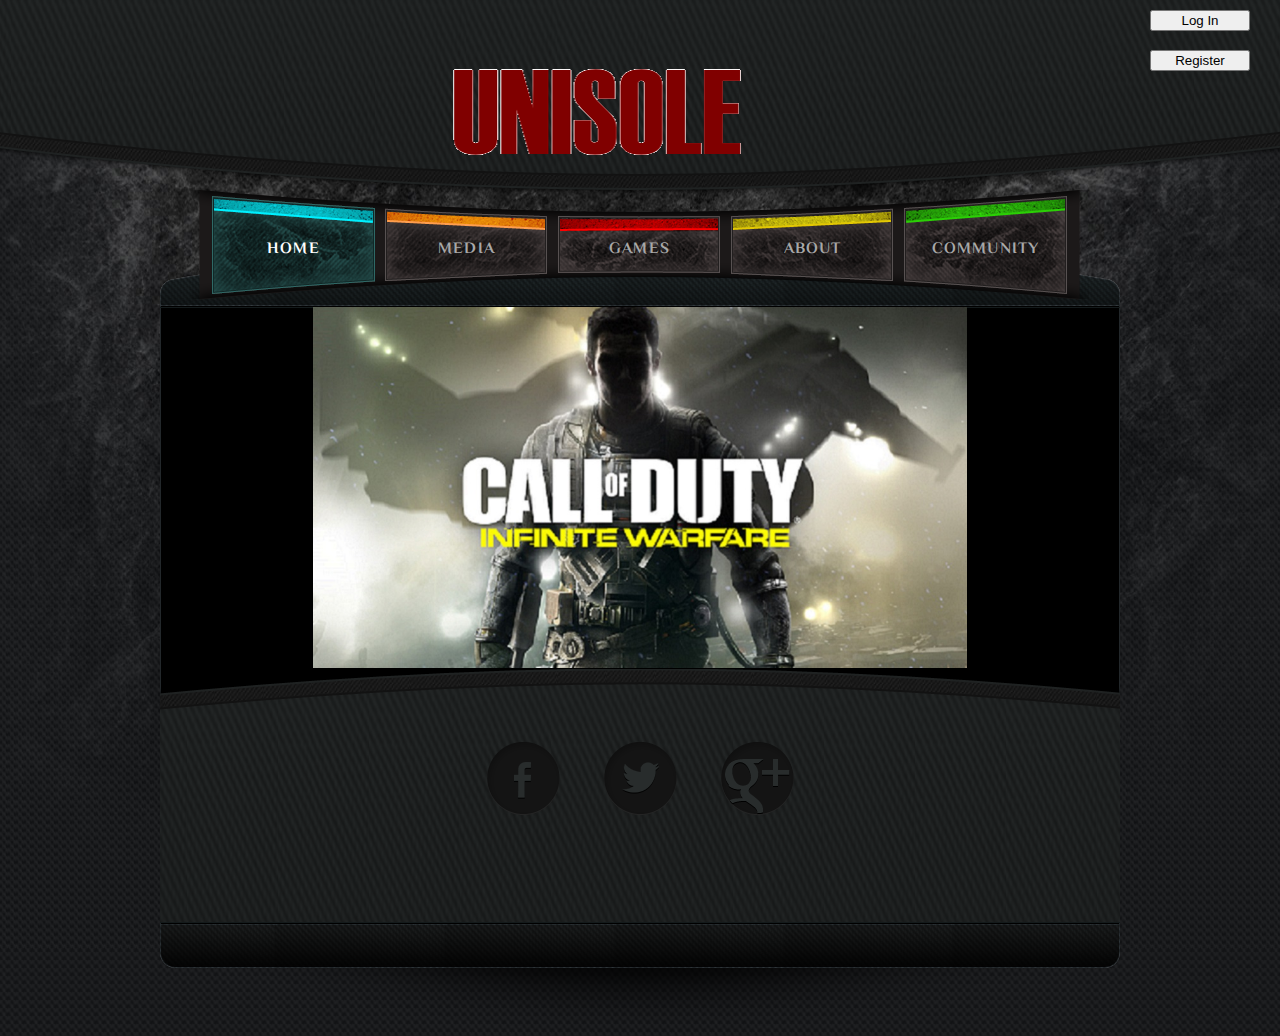
<file: index.html>
<!DOCTYPE HTML>
<html>
<head>
	<meta charset="UTF-8">
	<title>Unisole - Home</title>
	<link rel="stylesheet" href="https://fonts.googleapis.com/icon?family=Material+Icons">
	<link rel="stylesheet" href="https://code.getmdl.io/1.3.0/material.blue_grey-indigo.min.css">
	<link rel="stylesheet" href="css/style.css" type="text/css">
	<script src="https://ajax.googleapis.com/ajax/libs/jquery/3.1.1/jquery.min.js"></script>
	<script defer src="https://code.getmdl.io/1.3.0/material.min.js"></script>
	<script>
		function redirectToLogin(){
			window.location = "login.html"
		}

		function redirectToRegister(){
			window.location = "register.html"
		}

		$(document).ready(function(){
			if(sessionStorage.getItem('loggedIn') != null){
				$('#name').append(localStorage.username);
				$('#login').hide();
				$('#register').hide();
			} else{
				$('#welcomemsg').hide();
			}
		});
	</script>
</head>
<body>
	<div id="welcomemsg" style="padding:10px;position:absolute;right:20px;">
		<h5 style="color:white;" id="name">Welcome, </h5>
	</div>
	<div id="login" style="padding:10px;position:absolute;right:20px">
		<button style="width:100px" type="button" class="mdl-button mdl-js-button mdl-button--raised mdl-button--colored show-modal" onclick="redirectToLogin()">Log In</button>
	</div>
	<div id="register" style="padding:10px;position:absolute;right:20px;top:40px;">
		<button style="width:100px" type="button" class="mdl-button mdl-js-button mdl-button--raised mdl-button--colored show-modal" onclick="redirectToRegister()">Register</button>
	</div>
	<div id="background">
		<div id="header">
			<div>
				<div>
					<a href="index.html" class="logo"><img src="images/TransparentLogo.png" alt=""></a>
					<ul>
						<li class="selected">
							<a href="index.html" id="menu1">home</a>
						</li>
						<li>
							<a href="media.html" id="menu2">media</a>
						</li>
						<li>
							<a href="games.html" id="menu3">games</a>
						</li>
						<li>
							<a href="about.html" id="menu4">about</a>
						</li>
						<li>
							<a href="blog.html" id="menu5">community</a>
						</li>
					</ul>
				</div>
			</div>
		</div>
		<div id="body">
			<div>
				<div>
					<div class="featured" style="position:relative;">
						<div style="position:absolute;left:153px;top:111px;">
							<img src="images/Call-of-Duty-Infinite-Warfare-PC.jpg" alt="" height="361px"/>
						</div>
					</div>
					<!--
					<div class="section">
						<div>
							<h3>This is just a place holder</h3>
							<div>
								<p>
									This is just a place holder, so you can see what the site would look like. You can replace all this text with your own text. You can remove any link to our website from this website template, you're free to use this website template without linking back to us. You can replace all this text with your own text. You can remove any link to our website from this website template, you're free to use this website template <a href="blog.html" class="more">read more</a>
								</p>
							</div>
						</div>
						<div>
							<h3>games</h3>
							<div>
								<a href="games.html" class="figure"><img src="images/games.jpg" alt=""></a>
								<span><a href="games.html">This is just a place holder</a></span>
							</div>
						</div>
						<div>
							<h3>media</h3>
							<div>
								<a href="media.html" class="figure"><img src="images/media.jpg" alt=""></a>
								<span><a href="media.html">This is just a place holder</a></span>
							</div>
						</div>
					</div>
				</div>
			</div>
		</div>
		-->
		<div id="footer">
			<div>
				<ul>
					<li id="facebook">
						<a>facebook</a>
					</li>
					<li id="twitter">
						<a>twitter</a>
					</li>
					<li id="googleplus">
						<a>googleplus</a>
					</li>
				</ul>
				<p>

				</p>
			</div>
		</div>
	</div>
</body>
</html>
</file>
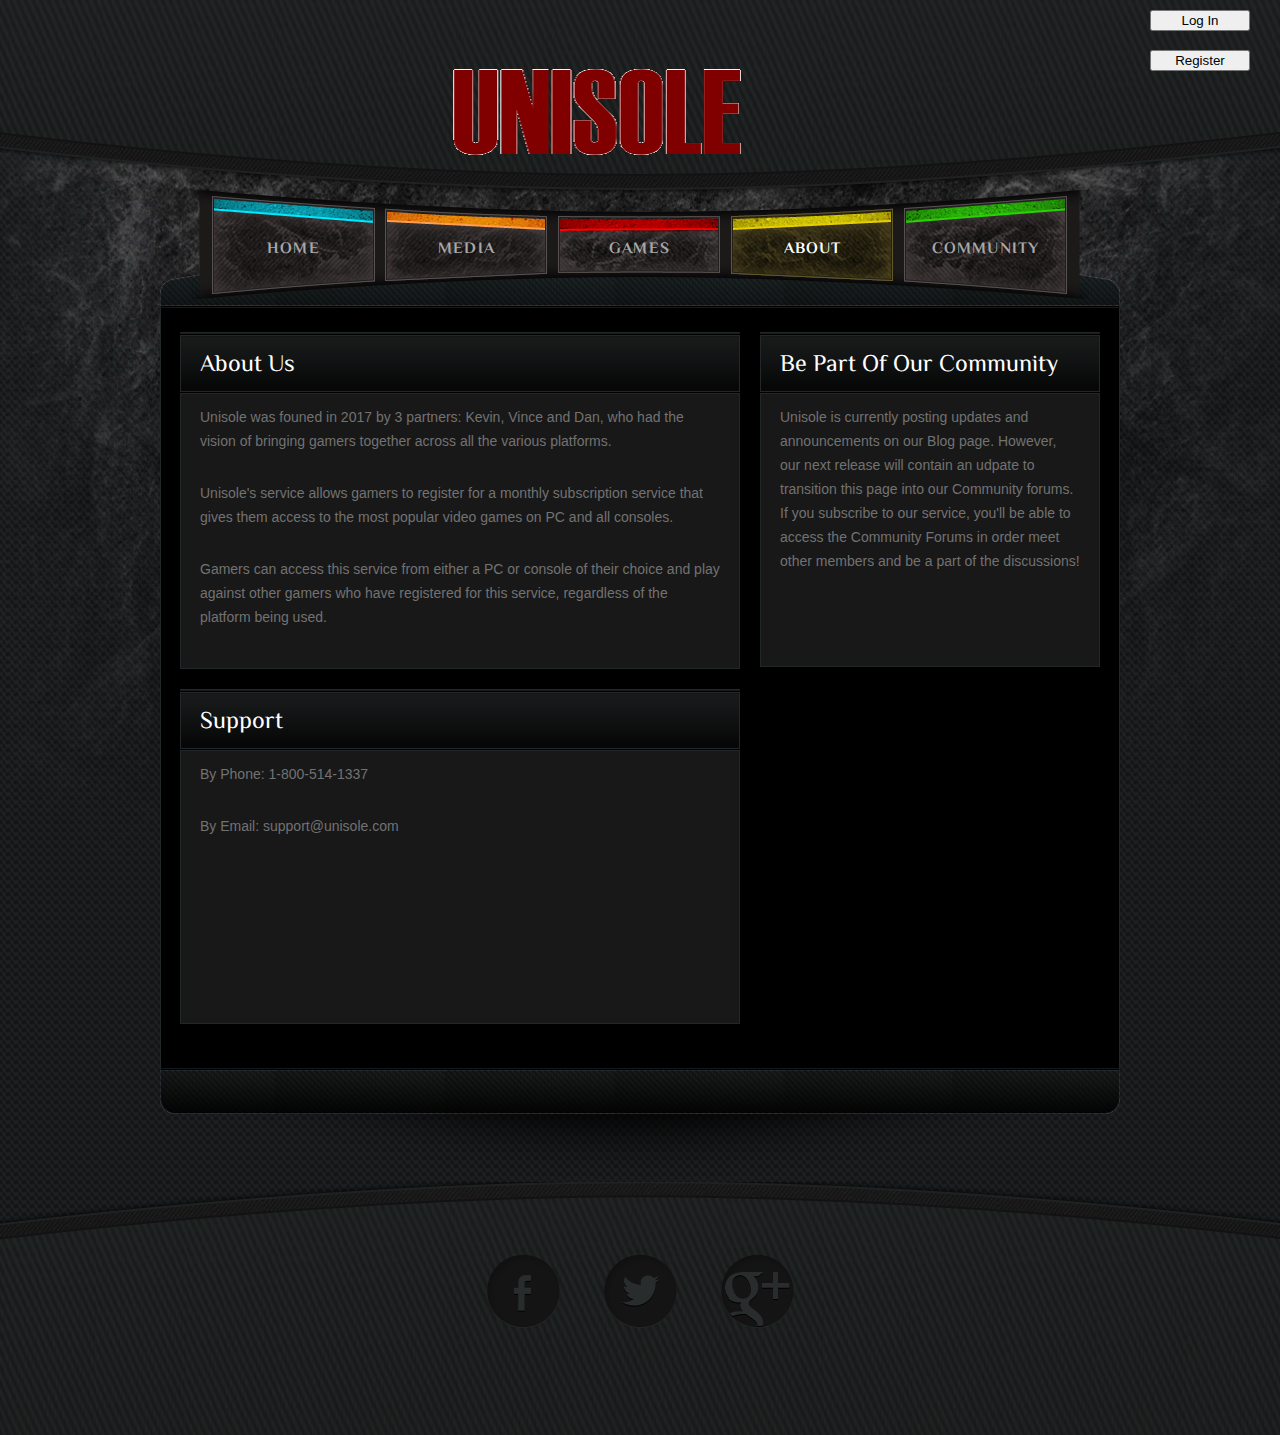
<file: about.html>
<!DOCTYPE HTML>
<!-- Website Template by freewebsitetemplates.com -->
<html>
<head>
	<meta charset="UTF-8">
	<title>Unisole - Home</title>
	<link rel="stylesheet" href="https://fonts.googleapis.com/icon?family=Material+Icons">
	<link rel="stylesheet" href="https://code.getmdl.io/1.3.0/material.blue_grey-indigo.min.css">
	<link rel="stylesheet" href="css/style.css" type="text/css">
	<script src="https://ajax.googleapis.com/ajax/libs/jquery/3.1.1/jquery.min.js"></script>
	<script defer src="https://code.getmdl.io/1.3.0/material.min.js"></script>
	<script>
		function redirectToLogin(){
			window.location = "login.html"
		}

		function redirectToRegister(){
			window.location = "register.html"
		}

		$(document).ready(function(){
			if(sessionStorage.getItem('loggedIn') != null){
				$('#name').append(localStorage.username);
				$('#login').hide();
				$('#register').hide();
			} else{
				$('#welcomemsg').hide();
			}
		});
	</script>
</head>
<body>
	<div id="welcomemsg" style="padding:10px;position:absolute;right:20px;">
		<h5 style="color:white;" id="name">Welcome, </h5>
	</div>
	<div id="login" style="padding:10px;position:absolute;right:20px">
		<button style="width:100px" type="button" class="mdl-button mdl-js-button mdl-button--raised mdl-button--colored show-modal" onclick="redirectToLogin()">Log In</button>
	</div>
	<div id="register" style="padding:10px;position:absolute;right:20px;top:40px;">
		<button style="width:100px" type="button" class="mdl-button mdl-js-button mdl-button--raised mdl-button--colored show-modal" onclick="redirectToRegister()">Register</button>
	</div>
	<div id="background">
		<div id="header">
			<div>
				<div>
					<a href="index.html" class="logo"><img src="images/TransparentLogo.png" alt=""></a>
					<ul>
						<li>
							<a href="index.html" id="menu1">home</a>
						</li>
						<li>
							<a href="media.html" id="menu2">media</a>
						</li>
						<li>
							<a href="games.html" id="menu3">games</a>
						</li>
						<li class="selected">
							<a href="about.html" id="menu4">about</a>
						</li>
						<li>
							<a href="blog.html" id="menu5">community</a>
						</li>
					</ul>
				</div>
			</div>
		</div>
		<div id="body">
			<div>
				<div>
					<div class="about">
						<div class="content">
							<ul>
								<li>
									<h3>About Us</h3>
									<div>
										<p>
											Unisole was founed in 2017 by 3 partners: Kevin, Vince and Dan, who had the vision of bringing gamers together across all the various platforms.
										</p>
										<p>
											Unisole's service allows gamers to register for a monthly subscription service that gives them access to the most popular video games on PC and all consoles.
										</p>
										<p>
											Gamers can access this service from either a PC or console of their choice and play against other gamers who have registered for this service, regardless of the platform being used.
										</p>
									</div>
								</li>
								<li>
									<h3>Support</h3>
									<div>										
										<p>
											By Phone: 1-800-514-1337 
										</p>
										<p>
											By Email: support@unisole.com
										</p>
									</div>
								</li>
							</ul>
						</div>
						<div class="aside">
							<ul>
								<li>
									<h3>Be Part of Our Community</h3>
									<div>
										<p>
											Unisole is currently posting updates and announcements on our Blog page. However, our next release will contain an udpate to transition this page into our Community forums. If you subscribe to our service, you'll be able to access the Community Forums in order meet other members and be a part of the discussions!
										</p>
									</div>
								</li>
							</ul>
						</div>
					</div>
				</div>
			</div>
		</div>
		<div id="footer">
			<div>
				<ul>
					<li id="facebook">
						<a>facebook</a>
					</li>
					<li id="twitter">
						<a>twitter</a>
					</li>
					<li id="googleplus">
						<a>googleplus</a>
					</li>
				</ul>
				<p>
				</p>
			</div>
		</div>
	</div>
</body>
</html>
</file>
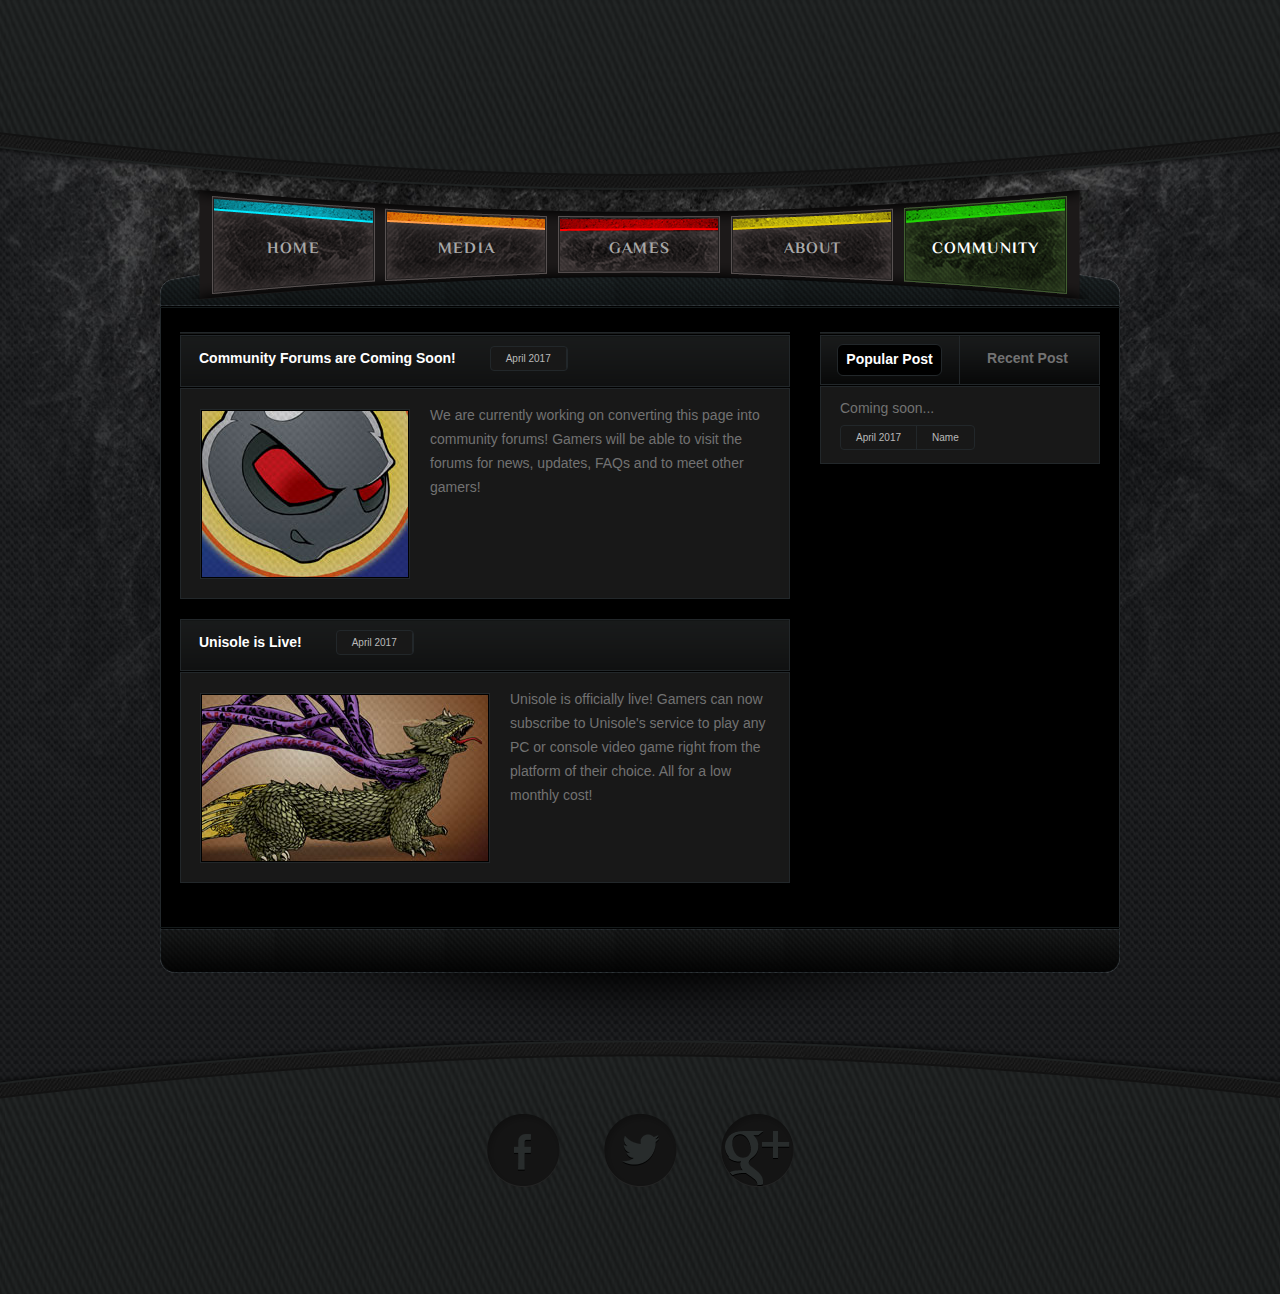
<file: blog.html>
<!DOCTYPE HTML>
<!-- Website Template by freewebsitetemplates.com -->
<html>
<head>
	<meta charset="UTF-8">
	<title>Unisole - Community</title>
	<link rel="stylesheet" href="css/style.css" type="text/css">
</head>
<body>
	<div id="background">
		<div id="header">
			<div>
				<div>
					
					<ul>
						<li>
							<a href="index.html" id="menu1">home</a>
						</li>
						<li>
							<a href="media.html" id="menu2">media</a>
						</li>
						<li>
							<a href="games.html" id="menu3">games</a>
						</li>
						<li>
							<a href="about.html" id="menu4">about</a>
						</li>
						<li class="selected">
							<a href="blog.html" id="menu5">community</a>
						</li>
					</ul>
				</div>
			</div>
		</div>
		<div id="body">
			<div>
				<div>
					<div class="blog">
						<div class="content">
							<ul>
								<li>
									<div class="header">
										<b>Community Forums are Coming Soon!</b><span><a href="#">April 2017</a><!--<a href="#">name</a>--></span>
									</div>
									<div class="article">
										<a href="#" class="figure"><img src="images/blog1.jpg" alt=""></a>
										<p>
											We are currently working on converting this page into community forums! Gamers will be able to visit the forums for news, updates, FAQs and to meet other gamers!
										</p>
									</div>
								</li>
								<li>
									<div class="header">
										<b>Unisole is Live!</b><span><a href="#">April 2017</a><!--<a href="#">name</a>--></span>
									</div>
									<div class="article">
										<a href="" class="figure"><img src="images/blog2.jpg" alt=""></a>
										<p>
											Unisole is officially live! Gamers can now subscribe to Unisole's service to play any PC or console video game right from the platform of their choice. All for a low monthly cost!
										</p>
									</div>
								</li>
							</ul>
						</div>
						<div class="sidebar">
							<div>
								<span><a href="#" class="selected">popular post</a></span> <span><a href="#">recent post</a></span>
							</div>
							<ul>
								<li>
									<a href="#">Coming soon...</a>
									<span><a href="#">April 2017</a><a href="#">name</a></span>
								</li>
								<!--
								<li>
									<a href="">This is  a free website template</a>
									<span><a href="#">july 2012</a><a href="#">name</a></span>
								</li>
								<li>
									<a href="">This is just a place holder</a>
									<span><a href="#">july 2012</a><a href="#">name</a></span>
								</li>
								<li>
									<a href="">This is just a place holder, so you can see what the site would look like.</a>
									<span><a href="#">july 2012</a><a href="#">name</a></span>
								</li>
								<li>
									<a href="">This is just a place holder</a>
									<span><a href="#">july 2012</a><a href="#">name</a></span>
								</li>
								<li>
									<a href="">This is just a place holder, so you can see what the site would look like.</a>
									<span><a href="#">july 2012</a><a href="#">name</a></span>
								</li>
								<li>
									<a href="">This is just a place holder, so you can see what the site would look like.</a>
									<span><a href="#">july 2012</a><a href="#">name</a></span>
								</li>
							</ul>
							-->
						</div>
					</div>
				</div>
			</div>
		</div>
		<div id="footer">
			<div>
				<ul>
					<li id="facebook">
						<a>facebook</a>
					</li>
					<li id="twitter">
						<a>twitter</a>
					</li>
					<li id="googleplus">
						<a>googleplus</a>
					</li>
				</ul>
				<p>
				</p>
			</div>
		</div>
	</div>
</body>
</html>
</file>
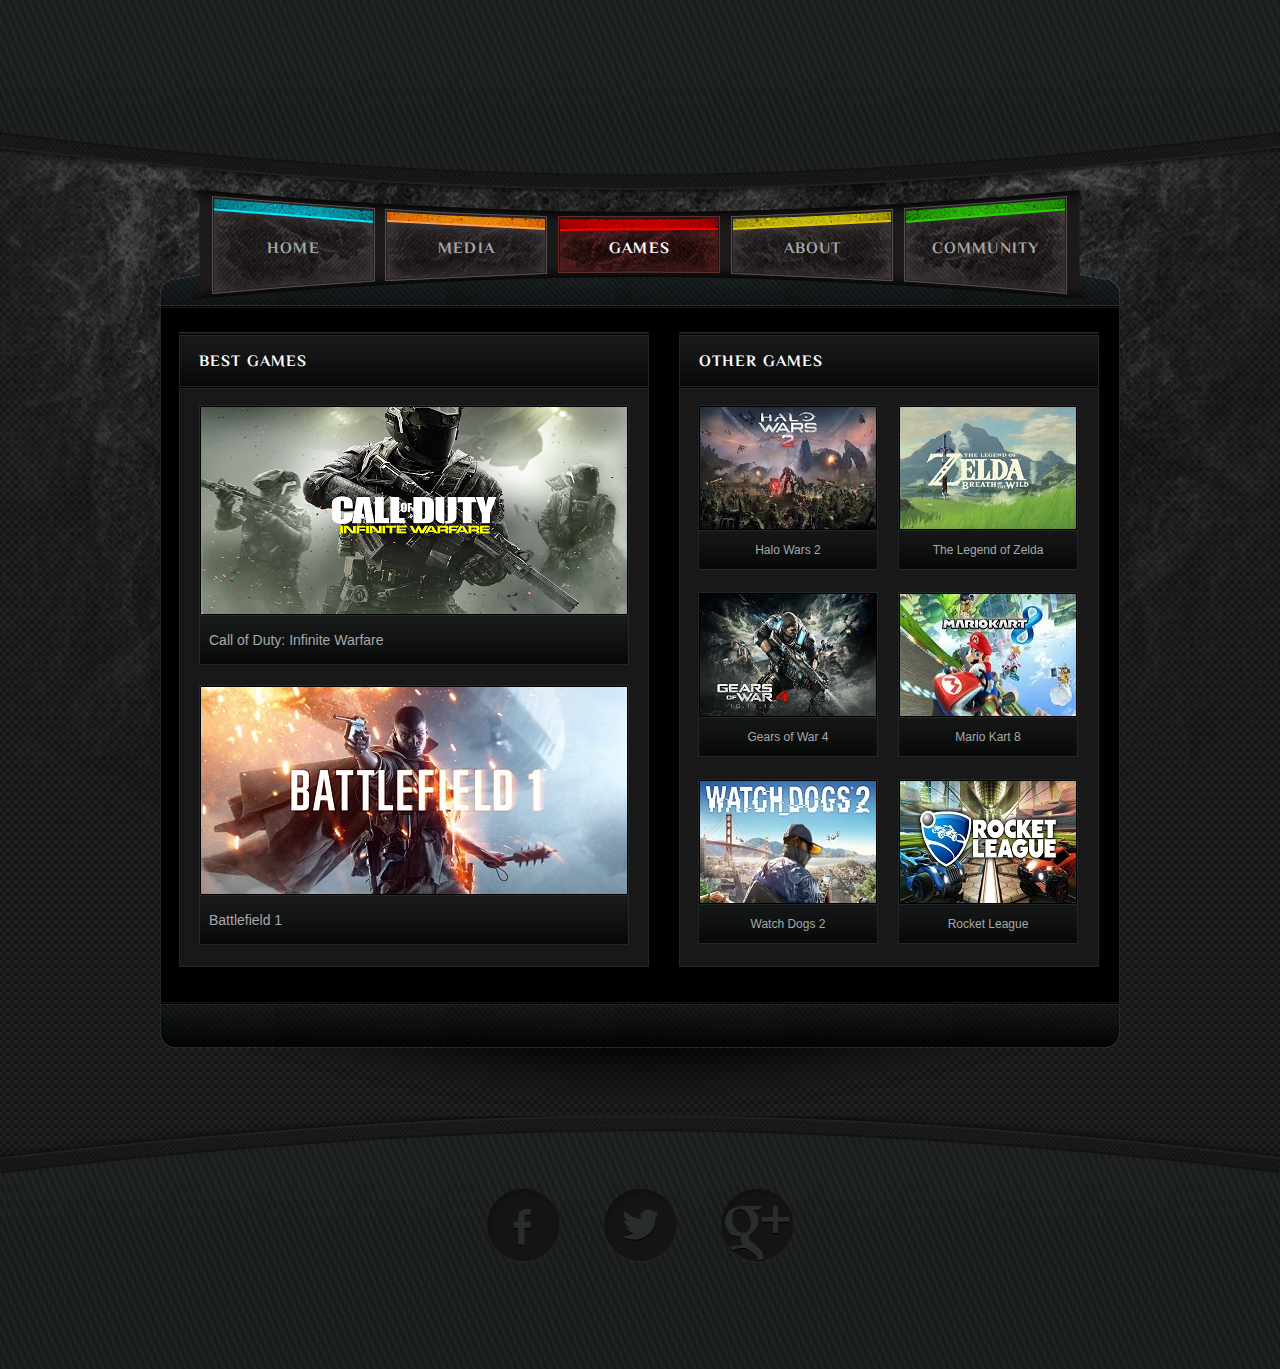
<file: games.html>
<!DOCTYPE HTML>
<!-- Website Template by freewebsitetemplates.com -->
<html>
<head>
	<meta charset="UTF-8">
	<title>Unisole - Games</title>
	<link rel="stylesheet" href="css/style.css" type="text/css">
</head>
<body>
	<div id="background">
		<div id="header">
			<div>
				<div>
					
					<ul>
						<li>
							<a href="index.html" id="menu1">home</a>
						</li>
						<li>
							<a href="media.html" id="menu2">media</a>
						</li>
						<li class="selected">
							<a href="games.html" id="menu3">games</a>
						</li>
						<li>
							<a href="about.html" id="menu4">about</a>
						</li>
						<li>
							<a href="blog.html" id="menu5">community</a>
						</li>
					</ul>
				</div>
			</div>
		</div>
		<div id="body">
			<div>
				<div>
					<div class="games">
						<div class="content">
							<h3>best games</h3>
							<ul>
								<li>
									<a href="#" class="figure"><img src="images/1478244285codinfinitewarfare.png" alt=""></a> <span><a href="#">Call of Duty: Infinite Warfare</a></span>
								</li>
								<li>
									<a href="#" class="figure"><img src="images/battlefield1.jpg" alt=""></a> <span><a href="#">Battlefield 1</a></span>
								</li>
							</ul>
						</div>
						<div class="aside">
							<h3>other games</h3>
							<ul>
								<li>
									<a href="#" class="figure"><img src="images/halowars2.jpg" alt=""></a>
									<span><a>Halo Wars 2</a></span>
								</li>
								<li>
									<a href="#" class="figure"><img src="images/zelda.jpg" alt=""></a>
									<span><a href="#">The Legend of Zelda</a></span>
								</li>
								<li>
									<a href="#" class="figure"><img src="images/Gear-Of-War.png" alt=""></a>
									<span><a href="#">Gears of War 4</a></span>
								</li>
								<li>
									<a href="#" class="figure"><img src="images/mariokart8.jpg" alt=""></a>
									<span><a href="#">Mario Kart 8</a></span>
								</li>
								<li>
									<a href="#" class="figure"><img src="images/Watch-Dogs-2.jpg" alt=""></a>
									<span><a href="#">Watch Dogs 2</a></span>
								</li>
								<li>
									<a href="#" class="figure"><img src="images/rocketleague.jpg" alt=""></a>
									<span><a href="#">Rocket League</a></span>
								</li>
							</ul>
						</div>
						<div class="article">
							<p>
							</p>
						</div>
					</div>
				</div>
			</div>
		</div>
		<div id="footer">
			<div>
				<ul>
					<li id="facebook">
						<a>facebook</a>
					</li>
					<li id="twitter">
						<a>twitter</a>
					</li>
					<li id="googleplus">
						<a>googleplus</a>
					</li>
				</ul>
				<p>
					
				</p>
			</div>
		</div>
	</div>
</body>
</html>
</file>
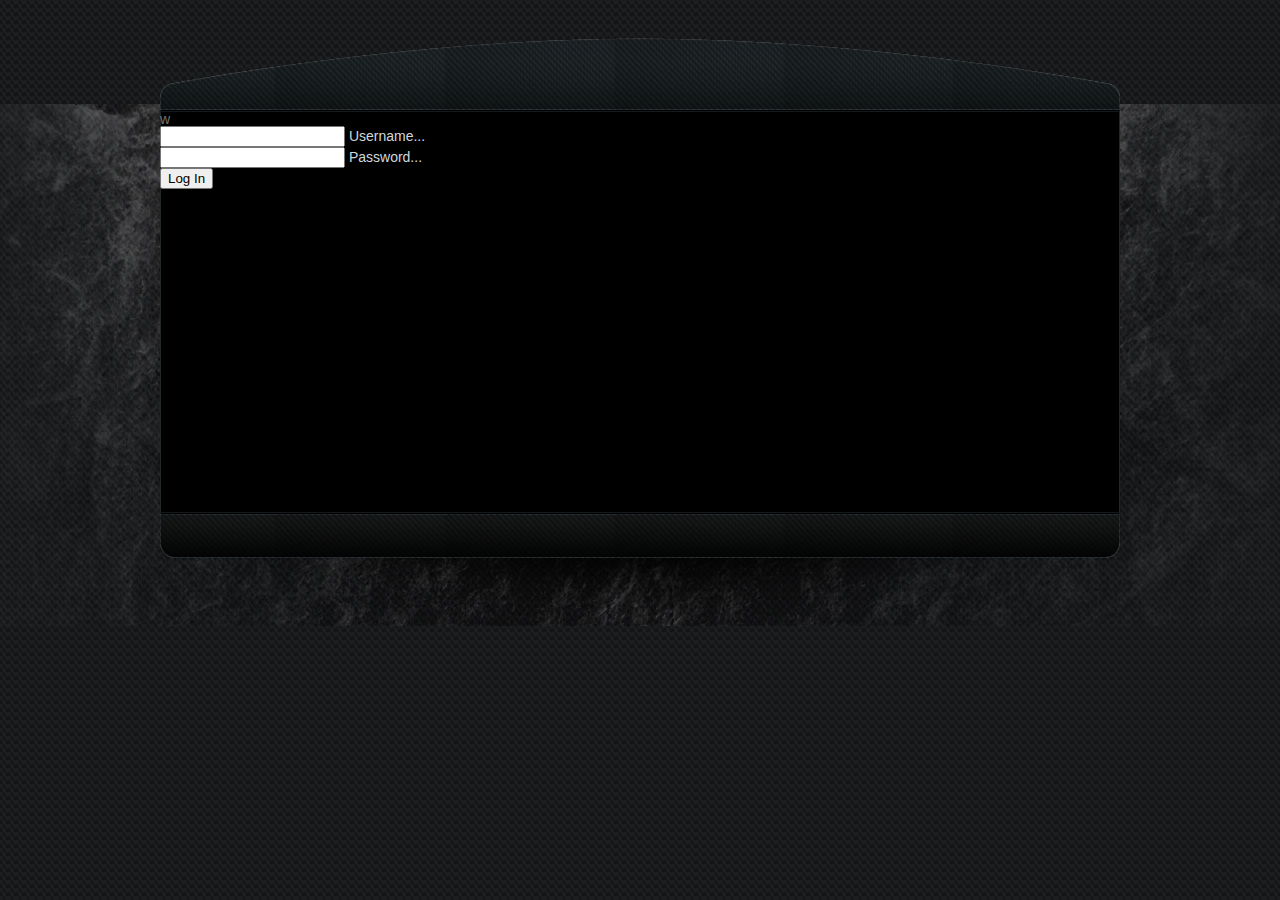
<file: login.html>
<!DOCTYPE HTML>
<html>
<head>
	<meta charset="UTF-8">
	<title>Unisole - Home</title>
	<link rel="stylesheet" href="https://fonts.googleapis.com/icon?family=Material+Icons">
	<link rel="stylesheet" href="https://code.getmdl.io/1.3.0/material.blue_grey-indigo.min.css">
	<link rel="stylesheet" href="css/style.css" type="text/css">
	<script src="https://ajax.googleapis.com/ajax/libs/jquery/3.1.1/jquery.min.js"></script>
	<script defer src="https://code.getmdl.io/1.3.0/material.min.js"></script>
  <style>
  .mdl-textfield{
    color:white;
  }
  .mdl-textfield__label{
    color:#cfd8dc;
  }
  </style>
	<script>
		function login(){
			providedUsername = $('#username').val();
			providedPassword = $('#password').val();
			if(providedUsername == localStorage.username && providedPassword == localStorage.password){
				sessionStorage.setItem('loggedIn', 'true');
				window.location = "index.html"
			}
		}
	</script>
</head>
<body>
	<div id="background">
		<div id="header">
		</div>
		<div id="body">
					<div class="featured">
            <div>
              <form id="loginform">w
                  <div class="mdl-textfield mdl-js-textfield text">
                    <input class="mdl-textfield__input" type="text" id="username">
                    <label class="mdl-textfield__label" for="username">Username...</label>
                  </div>
                  <div class="mdl-textfield mdl-js-textfield">
                    <input class="mdl-textfield__input" type="password" id="password">
                    <label class="mdl-textfield__label" for="password">Password...</label>
                  </div>
              </form>
              <!-- Colored raised button -->
              <button class="mdl-button mdl-js-button mdl-button--raised mdl-button--colored" onclick="login()">
                Log In
              </button>
            </div>
					</div>

		</div>
		</div>
	</div>
</body>
</html>
</file>
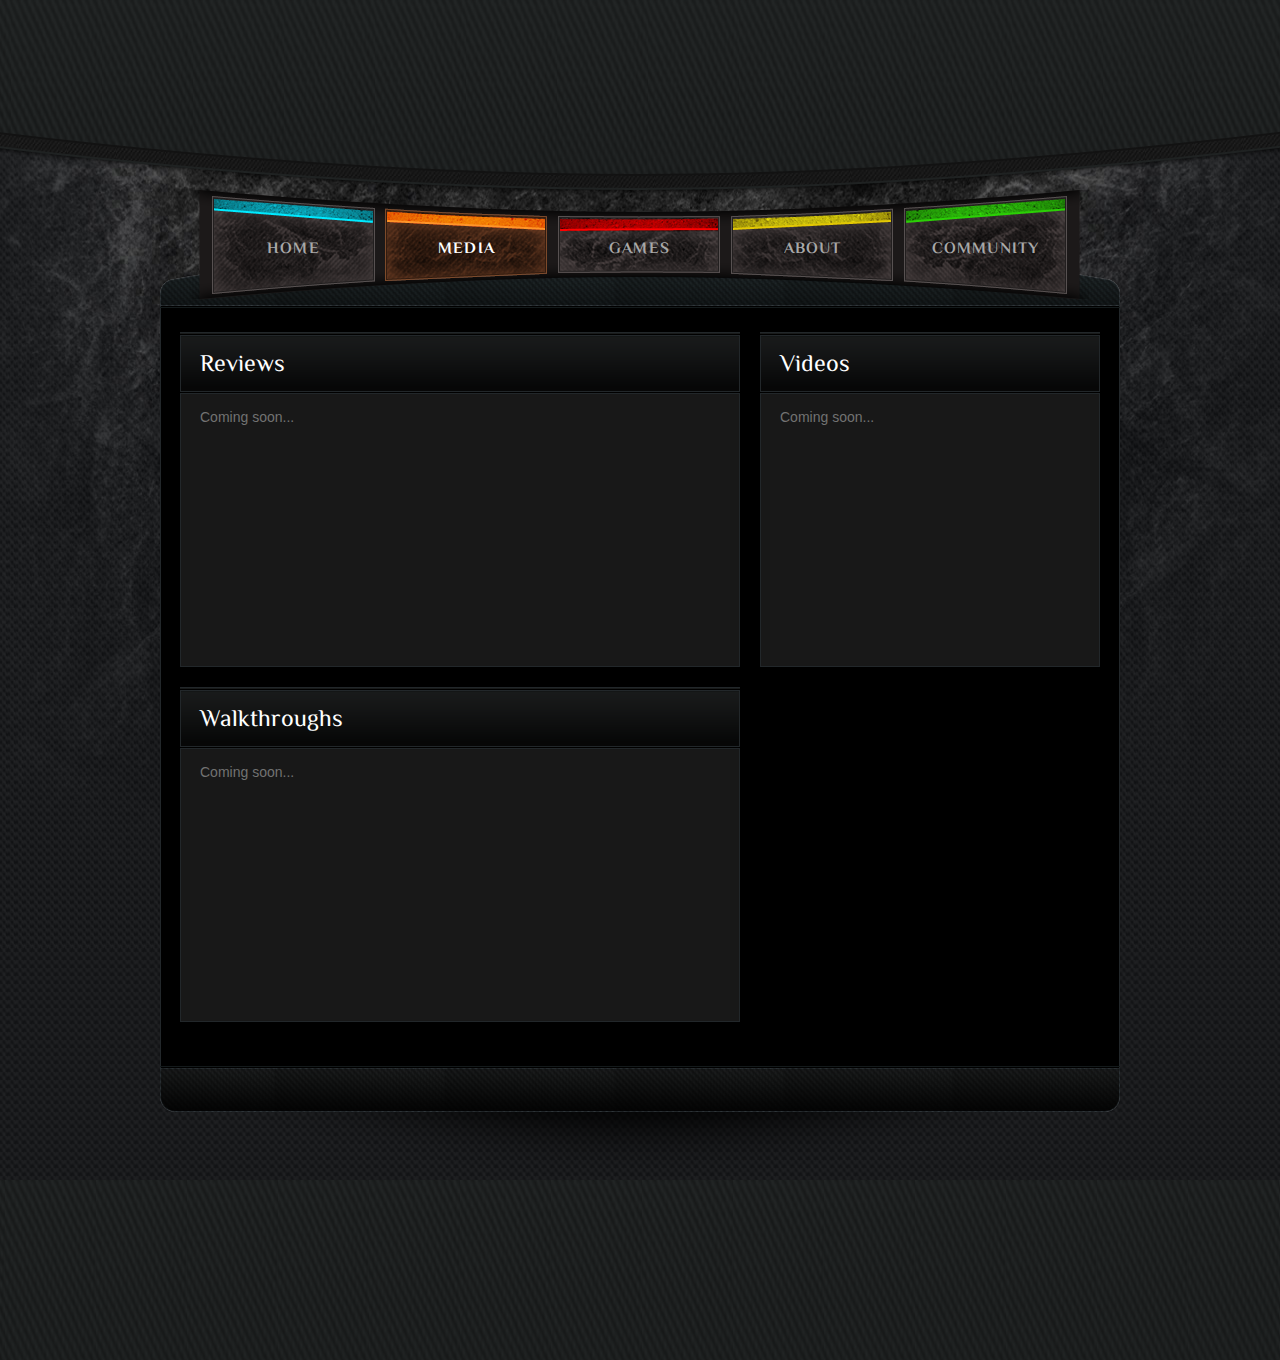
<file: media.html>
<!DOCTYPE HTML>
<!-- Website Template by freewebsitetemplates.com -->
<html>
<head>
	<meta charset="UTF-8">
	<title>Unisole - About</title>
	<link rel="stylesheet" href="css/style.css" type="text/css">
</head>
<body>
	<div id="background">
		<div id="header">
			<div>
				<div>
					
					<ul>
						<li>
							<a href="index.html" id="menu1">home</a>
						</li>
						<li class="selected">
							<a href="media.html" id="menu2">media</a>
						</li>
						<li>
							<a href="games.html" id="menu3">games</a>
						</li>
						<li>
							<a href="about.html" id="menu4">about</a>
						</li>
						<li>
							<a href="blog.html" id="menu5">community</a>
						</li>
					</ul>
				</div>
			</div>
		</div>
		<div id="body">
			<div>
				<div>
					<div class="about">
						<div class="content">
							<ul>
								<li>
									<h3>reviews</h3>
									<div>
										<p>
											Coming soon...
										</p>
										<p>
											
										</p>
										<p>
											
										</p>
									</div>
								</li>
								<li>
									<h3>Walkthroughs</h3>
									<div>										
										<p>
											Coming soon...
										</p>
									</div>
								</li>
							</ul>
						</div>
						<div class="aside">
							<ul>
								<li>
									<h3>Videos</h3>
									<div>
										<p>
											Coming soon...
										</p>
									</div>
								</li>
							</ul>
						</div>
					</div>
				</div>
			</div>
		</div>
		<div id="footer">
			<div>
				<ul>
					<li id="facebook">
						
					</li>
					<li id="twitter">
						
					</li>
					<li id="googleplus">
						
					</li>
				</ul>
				<p>
					
				</p>
			</div>
		</div>
	</div>
</body>
</html>
</file>
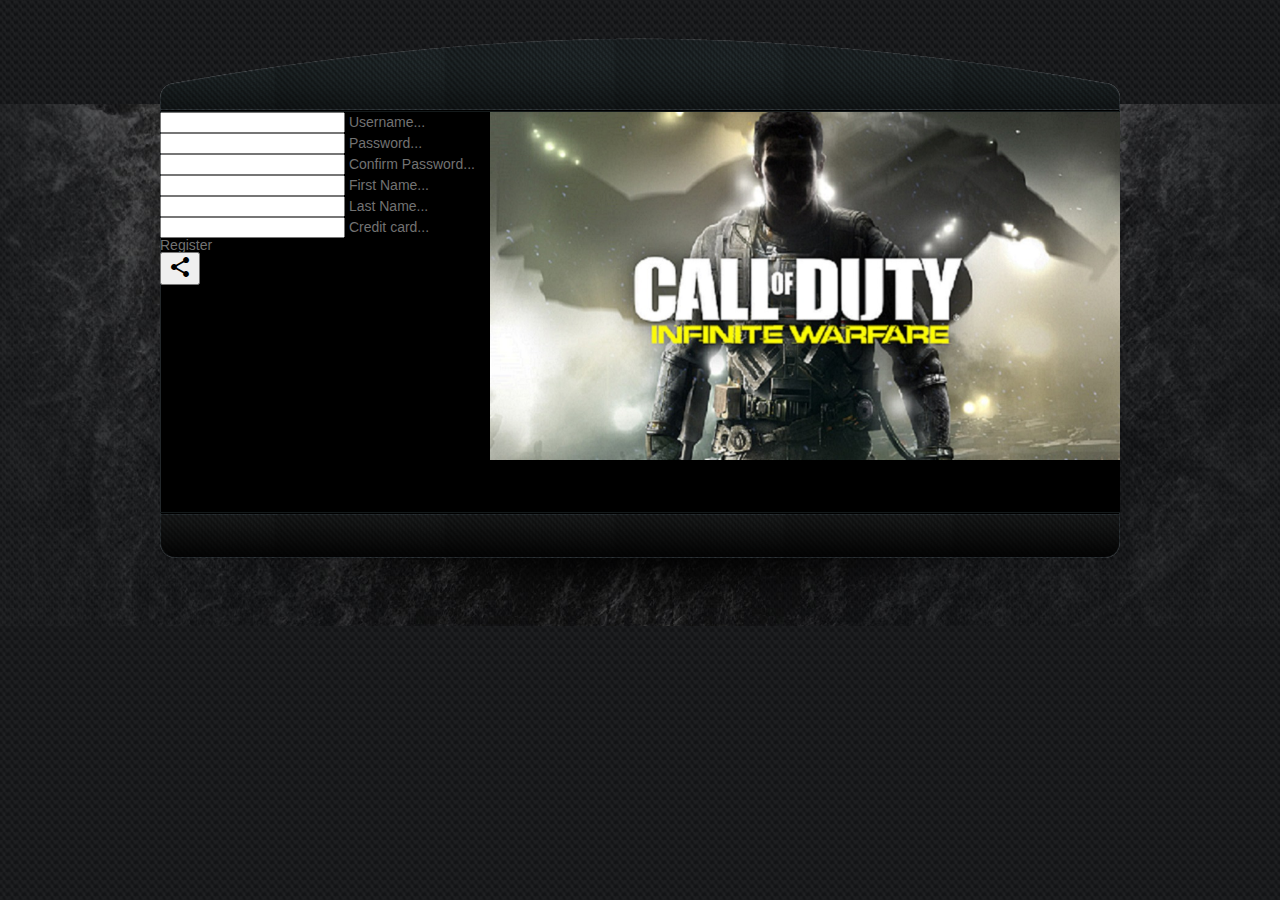
<file: register.html>
<!DOCTYPE HTML>
<html>
<head>
	<meta charset="UTF-8">
	<title>Unisole - Home</title>
	<link rel="stylesheet" href="https://fonts.googleapis.com/icon?family=Material+Icons">
	<link rel="stylesheet" href="https://code.getmdl.io/1.3.0/material.blue_grey-indigo.min.css">
	<link rel="stylesheet" href="css/style.css" type="text/css">
	<script src="https://ajax.googleapis.com/ajax/libs/jquery/3.1.1/jquery.min.js"></script>
	<script defer src="https://code.getmdl.io/1.3.0/material.min.js"></script>
	<style>


.demo-card-wide > .mdl-card__title {
  color: #fff;
  height: 176px;
  background: url('../assets/demos/welcome_card.jpg') center / cover;
}
.demo-card-wide > .mdl-card__menu {
  color: #fff;
}
  </style>
	<script>
		function register(){
				localStorage.username = $('#username').val();
				localStorage.password = $('#password').val();
				sessionStorage.setItem('loggedIn','true')
				window.location = "index.html"
		}
	</script>
</head>
<body>
	<div id="background">
		<div id="header">
		</div>
		<div id="body">
					<div class="featured" style="position:relative;">
            <div>
							<div class="demo-card-wide mdl-card mdl-shadow--2dp">
							  <div class="mdl-card__supporting-text">
									<form id="register">
		                  <div class="mdl-textfield mdl-js-textfield text">
		                    <input class="mdl-textfield__input" type="text" id="username">
		                    <label class="mdl-textfield__label" for="username">Username...</label>
		                  </div>
		                  <div class="mdl-textfield mdl-js-textfield">
		                    <input class="mdl-textfield__input" type="password" id="password">
		                    <label class="mdl-textfield__label" for="password">Password...</label>
		                  </div>
											<div class="mdl-textfield mdl-js-textfield">
		                    <input class="mdl-textfield__input" type="password" id="confirmpass">
		                    <label class="mdl-textfield__label" for="confirmpass">Confirm Password...</label>
		                  </div>
											<div class="mdl-textfield mdl-js-textfield text">
		                    <input class="mdl-textfield__input" type="text" id="firstname">
		                    <label class="mdl-textfield__label" for="firstname">First Name...</label>
		                  </div>
											<div class="mdl-textfield mdl-js-textfield text">
		                    <input class="mdl-textfield__input" type="text" id="lastname">
		                    <label class="mdl-textfield__label" for="lastname">Last Name...</label>
		                  </div>
											<div class="mdl-textfield mdl-js-textfield">
		                    <input class="mdl-textfield__input" type="text" id="credit">
		                    <label class="mdl-textfield__label" for="credit">Credit card...</label>
		                  </div>
		              </form>
							  </div>
							  <div class="mdl-card__actions mdl-card--border">
							    <a class="mdl-button mdl-js-button mdl-button--raised mdl-button--colored" onclick="register()">
							      Register
							    </a>
							  </div>
							  <div class="mdl-card__menu">
							    <button class="mdl-button mdl-button--icon mdl-js-button mdl-js-ripple-effect">
							      <i class="material-icons">share</i>
							    </button>
							  </div>
							</div>
            </div>
						<div id="image1" style="position:absolute;top:0px;right:0px;">
							<img src="images/Call-of-Duty-Infinite-Warfare-PC.jpg" width="630px"/>
						</div>
					</div>

		</div>
		</div>
	</div>
</body>
</html>
</file>
<file: css/style.css>
/*Website Template by freewebsitetemplates.com*/
@font-face {
	font-family: 'Philosopher-Regular';
	src: url('../fonts/Philosopher-Regular/Philosopher-Regular.eot');
	src: url('../fonts/Philosopher-Regular/Philosopher-Regular.woff') format('woff'), url('../fonts/Philosopher-Regular/Philosopher-Regular.ttf') format('truetype'), url('../fonts/Philosopher-Regular/Philosopher-Regular.svg') format('svg');
}
@font-face {
	font-family: 'Philosopher-Bold';
	src: url('../fonts/Philosopher-Bold/Philosopher-Bold.eot');
	src: url('../fonts/Philosopher-Bold/Philosopher-Bold.woff') format('woff'), url('../fonts/Philosopher-Bold/Philosopher-Bold.ttf') format('truetype'), url('../fonts/Philosopher-Bold/Philosopher-Bold.svg') format('svg');
}
body {
	background: url(../images/bg-body.jpg) repeat;
	color: #727272;
	font-family: Arial, Helvetica, sans-serif;
	font-size: 14px;
	line-height: 1;
	margin: 0;
	min-width: 960px;
	padding: 0;
}
#background {
	background: url(../images/bg-page.jpg) no-repeat top center;
	margin: 0;
	padding: 0;
}
#header {
	background: url(../images/bg-header2.png) repeat-x top center;
	margin: 0;
	padding: 0;
}
#header > div {
	background: url(../images/bg-header.png) no-repeat top center;
	margin: 0;
	padding: 0;
}
#header > div > div {
	height: 147px;
	margin: 0 auto;
	padding: 49px 0 0;
	position: relative;
	width: 960px;
	z-index: 5;
}
#header a.logo {
	display: block;
	margin: 0 auto;
	padding: 0;
	width: 540px;
}
#header a.logo img {
	border: 0;
	display: block;
}
#header ul {
	background: url(../images/bg-navigation.png) no-repeat center center;
	bottom: -107px;
	height: 98px;
	left: 30px;
	margin: 0 auto;
	overflow: hidden;
	padding: 9px 17px;
	position: absolute;
	width: 865px;
}
#header ul li {
	display: block;
	float: left;
	list-style: none;
	margin: 0 5px;
	padding: 0;
}
#header ul li a {
	background: url(../images/menu.png) no-repeat;
	color: #a8a8a8;
	display: block;
	font-family: 'Philosopher-Bold';
	font-size: 16px;
	font-weight: normal;
	height: 98px;
	letter-spacing: 0.07em;
	line-height: 104px;
	margin: 0;
	padding: 0;
	text-align: center;
	text-decoration: none;
	text-transform: uppercase;
	width: 163px;
}
#header ul li #menu1 {
	background-position: 0 0;
}
#header ul li #menu2 {
	background-position: -168px 0;
}
#header ul li #menu3 {
	background-position: -335px 0;
}
#header ul li #menu4 {
	background-position: -502px 0;
}
#header ul li #menu5 {
	background-position: -669px 0;
}
#header ul li a:hover, #header ul li.selected a {
	color: #fff;
}
#header ul li #menu1:hover, #header ul li.selected #menu1 {
	background-position: 0 -113px;
}
#header ul li #menu2:hover, #header ul li.selected #menu2 {
	background-position: -168px -113px;
}
#header ul li #menu3:hover, #header ul li.selected #menu3 {
	background-position: -335px -113px;
}
#header ul li #menu4:hover, #header ul li.selected #menu4 {
	background-position: -502px -113px;
}
#header ul li #menu5:hover, #header ul li.selected #menu5 {
	background-position: -669px -113px;
}
#body {
	background: url(../images/bg-body-header.png) no-repeat top center;
	margin: 0 auto;
	padding: 112px 0 0;
	width: 960px;
}
#body p {
	margin: 0;
	padding: 0;
}
#body p a {
	color: #797979;
}
#body p a:hover {
	color: #a3a3a3;
}
#body > div {
	background: url(../images/bg-body-footer.png) no-repeat bottom center;
	margin: 0;
	padding: 0 0 114px;
}
#body > div > div {
	background: url(../images/bg-body2.png) repeat-y top center;
	min-height: 400px;
	margin: 0;
	padding: 0;
}
#body div div .featured {
	height: 361px;
	margin: 0;
	padding: 0;
	position: relative;
	width: 960px;
}
#body div div .featured img {
	display: block;
	left: 0;
	position: absolute;
	top: -112px;
	z-index: 1;
}
#body div div .section {
	background: #0a0a0a url(../images/gradient.png) repeat-x bottom center;
	margin: 0 auto;
	overflow: hidden;
	padding: 102px 9px 22px 9px;
	width: 940px;
}
#body div div .section > div {
	background: url(../images/border.gif) repeat-x top left;
	float: left;
	margin: 0 10px;
	padding: 3px 0 0;
	width: 220px;
}
#body div div .section > div:first-child {
	width: 440px;
}
#body div div .section div h4 {
	background: #070707 url(../images/gradient2.png) repeat-x top center;
	border: 1px solid #22272a;
	color: #fff;
	font-size: 14px;
	line-height: 24px;
	margin: 0 0 1px;
	padding: 10px 19px;
}
#body div div .section div div {
	background: #181818;
	border: 1px solid #22272a;
	margin: 0;
	padding: 20px 19px;
}
#body div div .section div:first-child div {
	padding: 14px 19px 30px;
}
#body div div .section div div p {
	line-height: 24px;
	margin: 0;
	padding: 0;
}
#body div div .section div div p a {
	color: #727272;
}
#body div div .section div div p a.more {
	background: url(../images/bg-more.png) no-repeat center center;
	color: #bababa;
	display: inline-block;
	height: 23px;
	font-size: 10px;
	font-weight: normal;
	line-height: 22px;
	margin: 0 0 0 12px;
	padding: 0;
	text-align: center;
	text-decoration: none;
	text-transform: lowercase;
	width: 70px;
}
#body div div .section div div p a:hover {
	color: #a3a3a3;
}
#body div div .section div div p a.more:hover {
	background: url(../images/bg-more-hover.png) no-repeat center center;
	color: #bababa;
}
#body div div .section div h3 {
	background: #070707 url(../images/gradient3.png) repeat-x top center;
	border: 1px solid #22272a;
	color: #fff;
	font-family: 'Philosopher-Bold';
	font-size: 16px;
	font-weight: normal;
	height: 50px;
	letter-spacing: 0.07em;
	line-height: 50px;
	margin: 0 0 1px;
	padding: 0 19px;
	text-transform: uppercase;
}
#body div div .section div div a.figure {
	border: 1px solid #22272a;
	display: block;
	margin: 0;
	padding: 0;
}
#body div div .section div div a.figure:hover {
	opacity: 0.8;
}
#body div div .section div div a.figure img {
	border: 1px solid #000;
	display: block;
}
#body div div .section div div span {
	background: #181a1a url(../images/gradient4.png) repeat-x bottom left;
	border-bottom: 1px solid #22272a;
	border-left: 1px solid #22272a;
	border-right: 1px solid #22272a;
	display: block;
	height: 38px;
}
#body div div .section div div span a {
	color: #a7a9ac;
	display: block;
	font-size: 12px;
	line-height: 38px;
	margin: 0;
	padding: 0 9px;
	text-align: center;
	text-decoration: none;
}
#body div div .section div div span a:hover {
	color: #fff;
}
#body .media, #body .games, #body .about, #body .blog {
	margin: 0;
	padding: 24px 0;
}
#body .media > div {
	margin: 0;
	overflow: hidden;
	padding: 0 10px;
}
#body .media > div > div {
	background: url(../images/border.gif) repeat-x top left;
	float: left;
	margin: 0 10px;
	padding: 3px 0 0;
	width: 450px;
}
#body .media h3 {
	background: #070707 url(../images/gradient3.png) repeat-x top center;
	border: 1px solid #22272a;
	color: #fff;
	font-family: 'Philosopher-Bold';
	font-size: 16px;
	font-weight: normal;
	height: 50px;
	letter-spacing: 0.07em;
	line-height: 50px;
	margin: 0 0 1px;
	padding: 0 19px;
	text-transform: uppercase;
}
#body .media ul {
	background: #181818;
	border: 1px solid #22272a;
	margin: 0;
	overflow: hidden;
	padding: 0;
}
#body .media ul li {
	list-style: none;
	margin: 0;
	padding: 0;
}
#body .media div div ul {
	padding: 8px;
}
#body .media div div ul li {
	border: 1px solid #22272a;
	display: block;
	float: left;
	margin: 8px 10px;
	padding: 0;
	width: 194px;
}
#body .media div div ul li a.figure {
	display: block;
	margin: 0;
	padding: 0;
}
#body .media div div ul li a.figure:hover {
	opacity: 0.8;
}
#body .media div div ul li a.figure img {
	border: 1px solid #000;
	display: block;
}
#body .media div div ul li span {
	background: #181a1a url(../images/gradient4.png) repeat-x bottom left;
	border-top: 1px solid #22272a;
	display: block;
	height: 38px;
}
#body .media div div ul li span a {
	color: #a7a9ac;
	display: block;
	font-size: 12px;
	line-height: 38px;
	margin: 0;
	padding: 0 9px;
	text-align: center;
	text-decoration: none;
}
#body .media div div ul li span a:hover {
	color: #fff;
}
#body .media .article {
	background: url(../images/border.gif) repeat-x top left;
	margin: 17px auto 0;
	padding: 3px 0 0;
	width: 920px
}
#body .media .article ul {
	padding: 0 10px;
}
#body .media .article ul li {
	display: block;
	float: left;
	margin: 0 9px;
	overflow: hidden;
	padding: 0 0 10px;
	width: 430px;
}
#body .media .article ul li a.figure {
	border: 1px solid #22272a;
	float: left;
	display: block;
	margin: 19px 13px 0 0;
	padding: 0;
}
#body .media .article ul li a.figure:hover {
	opacity: 0.8;
}
#body .media .article ul li a.figure img {
	border: 1px solid #000;
	display: block;
}
#body .media .article ul li p {
	font-size: 12px;
	line-height: 24px;
	padding: 13px 0 0;
}
#body .media .article ul li p a {
	color: #727272;
}
#body .media .article ul li p a:hover {
	color: #a3a3a3;
}
#body .games {
	overflow: hidden;
}
#body .games div {
	margin: 0;
	padding: 0;
}
#body .games h3 {
	background: #070707 url(../images/gradient3.png) repeat-x top center;
	border: 1px solid #22272a;
	color: #fff;
	font-family: 'Philosopher-Bold';
	font-size: 16px;
	font-weight: normal;
	height: 50px;
	letter-spacing: 0.07em;
	line-height: 50px;
	margin: 0 0 1px;
	padding: 0 19px;
	text-transform: uppercase;
}
#body .games div ul {
	background: #181818;
	border: 1px solid #22272a;
	margin: 0;
	padding: 0;
}
#body .games div ul li {
	border: 1px solid #22272a;
	list-style: none;
	margin: 0;
	padding: 0;
}
#body .games div ul li a.figure {
	display: block;
	margin: 0;
	padding: 0;
}
#body .games div ul li a.figure:hover {
	opacity: 0.8;
}
#body .games div ul li a.figure img {
	border: 1px solid #000;
	display: block;
}
#body .games div ul li span {
	background: #181a1a url(../images/gradient3.png) repeat-x bottom left;
	border-top: 1px solid #22272a;
	display: block;
}
#body .games div ul li span a {
	color: #a7a9ac;
	display: block;
	margin: 0;
	padding: 0 9px;
	text-decoration: none;
}
#body .games div ul li span a:hover {
	color: #fff;
}
#body .games .content {
	background: url(../images/border.gif) repeat-x top left;
	float: left;
	margin: 0 0 0 19px;
	padding: 3px 0 0;
	width: 470px;
}
#body .games .content ul {
	padding: 16px 19px 1px;
}
#body .games .content ul li {
	margin: 0 0 20px;
}
#body .games .content ul li span a {
	font-size: 14px;
	height: 48px;
	line-height: 48px;
}
#body .games .aside {
	background: url(../images/border.gif) repeat-x top left;
	float: left;
	margin: 0 0 0 30px;
	padding: 3px 0 0;
	width: 420px;
}
#body .games .aside ul {
 *min-height: 568px;
	overflow: hidden;
	padding: 5px 8px 11px;
}
#body .games .aside ul li {
	float: left;
	margin: 11px 10px;
	width: 178px;
}
#body .games .aside ul li span a {
	font-size: 12px;
	height: 38px;
	line-height: 38px;
	text-align: center;
}
#body .games .article {
	clear: both;
	float: left;
	width: 960px;
}
#body .games .article p {
	font-size: 12px;
	line-height: 24px;
	padding: 11px 20px 0;
}
#body .games .article p a {
	color: #797979;
}
#body .games .article p a:hover {
	color: #a3a3a3;
}
#body .about {
	overflow: hidden;
}
#body .about ul {
	margin: 0;
	padding: 0;
}
#body .about ul li {
	background: url(../images/border.gif) repeat-x top left;
	list-style: none;
	margin: 0 0 20px;
	padding: 3px 0 0;
}
#body .about ul li h3 {
	background: #070707 url(../images/gradient3.png) repeat-x top center;
	border: 1px solid #22272a;
	color: #fff;
	font-family: 'Philosopher-Regular';
	font-size: 24px;
	font-weight: normal;
	height: 55px;
	line-height: 55px;
	margin: 0 0 1px;
	padding: 0 19px;
	text-transform: capitalize;
}
#body .about ul li div {
	background: #181818;
	border: 1px solid #22272a;
	margin: 0;
	min-height: 250px;
	padding: 11px 19px;
}
#body .about ul li div p {
	line-height: 24px;
	padding: 0 0 28px;
}
#body .about ul li div p span {
	font-size: 16px;
	text-transform: uppercase;
}
#body .about ul li div > span {
	text-transform: uppercase;
	line-height: 24px;
}
#body .about .content {
	float: left;
	margin: 0 0 0 20px;
	padding: 0;
	width: 560px;
}
#body .about .aside {
	float: left;
	margin: 0 0 0 20px;
	padding: 0;
	width: 340px;
}
#body .blog {
	overflow: hidden;
}
#body .blog ul {
	margin: 0;
	padding: 0;
}
#body .blog ul li {
	list-style: none;
	margin: 0;
	padding: 0;
}
#body .blog .content {
	background: url(../images/border.gif) repeat-x top left;
	float: left;
	margin: 0 0 0 20px;
	padding: 3px 0 0;
	width: 610px;
}
#body .blog .content ul li {
	padding: 0 0 20px;
}
#body .blog .content ul li .header {
	background: #070707 url(../images/gradient5.png) repeat-x top center;
	border: 1px solid #22272a;
	color: #fff;
	font-size: 14px;
	line-height: 24px;
	margin: 0 0 1px;
	overflow: hidden;
	padding: 10px 18px 15px;
}
#body .blog .content ul li .header b {
	display: inline;
	float:left;
	line-height: 24px;
	margin: 0;
	padding: 0;
}
#body .blog .content ul li .header b a {
	color: #fff;
}
#body .blog .content ul li .header b a:hover {
	color: #727272;
}
#body .blog .content ul li .header span {
	background: #181818;
	border: 1px solid #22272a;
	border-radius: 4px;
	display: inline;
	float: left;
	margin: 0 0 0 34px;
	overflow: hidden;
	padding: 0;
}
#body .blog .content ul li .header span a {
	color: #bababa;
	display: block;
	float: left;
	font-size: 10px;
	height: 23px;
	line-height: 23px;
	margin: 0;
	padding: 0 15px;
	text-align: center;
	text-decoration: none;
	text-transform: capitalize;
}
#body .blog .content ul li .header span a:first-child {
	border-right: 1px solid #22272a;
}
#body .blog .content ul li .header span a:hover {
	color: #fff;
}
#body .blog .content ul li .article {
	background: #181818;
	border: 1px solid #22272a;
	margin: 0;
	overflow: hidden;
	padding: 14px 19px 19px;
}
#body .blog .content ul li .article a.figure {
	border: 1px solid #22272a;
	display: block;
	float: left;
	margin: 6px 20px 0 0;
	padding: 0;
}
#body .blog .content ul li .article a.figure:hover {
	opacity: 0.8;
}
#body .blog .content ul li .article a.figure img {
	border: 1px solid #000;
	display: block;
}
#body .blog .content ul li .article p {
	line-height: 24px;
}
#body .blog .content ul li .article p a.more {
	background: url("../images/bg-more.png") no-repeat center center;
	color: #bababa;
	display: inline-block;
	font-size: 10px;
	font-weight: normal;
	height: 23px;
	line-height: 22px;
	margin: 0;
	padding: 0;
	text-align: center;
	text-decoration: none;
	text-transform: lowercase;
	width: 70px;
}
#body .blog .content ul li .article p a.more:hover {
	color: #fff;
}
#body .blog .sidebar {
	background: url(../images/border.gif) repeat-x top left;
	float: left;
	margin: 0 0 0 30px;
	padding: 3px 0 0;
	width: 280px;
}
#body .blog .sidebar div {
	background: #070707 url(../images/gradient3.png) repeat-x top center;
	border: 1px solid #22272a;
	height: 48px;
	margin: 0 0 1px;
	overflow: hidden;
	padding: 0;
}
#body .blog .sidebar div span {
	display: block;
	float: left;
	margin: 0;
	padding: 8px 16px;
	width: 107px;
}
#body .blog .sidebar div span:first-child {
	background: url(../images/border2.gif) repeat-y right top;
}
#body .blog .sidebar div span a {
	color: #727272;
	display: block;
	font-size: 14px;
	font-weight: bold;
	height: 30px;
	line-height: 28px;
	text-align: center;
	text-decoration: none;
	text-transform: capitalize;
	width: 103px;
}
#body .blog .sidebar div span a:hover {
	color: #fff;
}
#body .blog .sidebar div span a.selected {
	color: #fff;
	background: #000;
	border: 1px solid #22272a;
	border-radius: 6px;
}
#body .blog .sidebar ul {
	border: 1px solid #22272a;
	background: #181818;
}
#body .blog .sidebar ul li {
	background: url(../images/border2.gif) repeat-x top left;
	padding: 9px 19px 11px;
}
#body .blog .sidebar ul li:first-child {
	background: none;
}
#body .blog .sidebar ul li > a {
	color: #727272;
	display: block;
	line-height: 24px;
	padding: 0 0 5px;
	text-decoration: none;
}
#body .blog .sidebar ul li > a:hover {
	color: #a3a3a3
}
#body .blog .sidebar ul li span {
	background: #181818;
	border: 1px solid #22272a;
	border-radius: 4px;
	display: inline-block;
	margin: 0;
	overflow: hidden;
	padding: 0;
}
#body .blog .sidebar ul li span a {
	color: #bababa;
	display: block;
	float: left;
	font-size: 10px;
	height: 23px;
	line-height: 23px;
	margin: 0;
	padding: 0 15px;
	text-align: center;
	text-decoration: none;
	text-transform: capitalize;
}
#body .blog .sidebar ul li span a:first-child {
	border-right: 1px solid #22272a;
}
#body .blog .sidebar ul li span a:hover {
	color: #fff;
}
#footer {
	background: url(../images/bg-footer2.png) repeat-x bottom left;
	margin: 0;
	padding: 0;
}
#footer > div {
	background: url(../images/bg-footer.png) no-repeat bottom center;
	margin: 0;
	text-align: center;
	padding: 73px 0 42px;
}
#footer ul {
	display: block;
	margin: 0 auto;
	padding: 0 0 65px;
	overflow: hidden;
	width: 351px;
}
#footer ul li {
	display: block;
	float: left;
	list-style: none;
	margin: 0 22px;
	padding: 0;
}
#footer ul li a {
	background: url(../images/icons.png) no-repeat;
	color: #fff;
	display: block;
	line-height: 73px;
	height: 73px;
	text-decoration: none;
	text-indent: -99999px;
	width: 73px;
}
#footer ul #facebook a {
	background-position: 0 0;
}
#footer ul #facebook a:hover {
	background-position: -78px 0;
}
#footer ul #twitter a {
	background-position: 0 -78px;
}
#footer ul #twitter a:hover {
	background-position: -78px -78px;
}
#footer ul #googleplus a {
	background-position: 0 -156px;
}
#footer ul #googleplus a:hover {
	background-position: -78px -156px;
}
#footer p {
	color: #4e5151;
	font-size: 12px;
	margin: 0;
	padding: 0;
	text-align: center;
	text-transform: capitalize;
}
</file>
